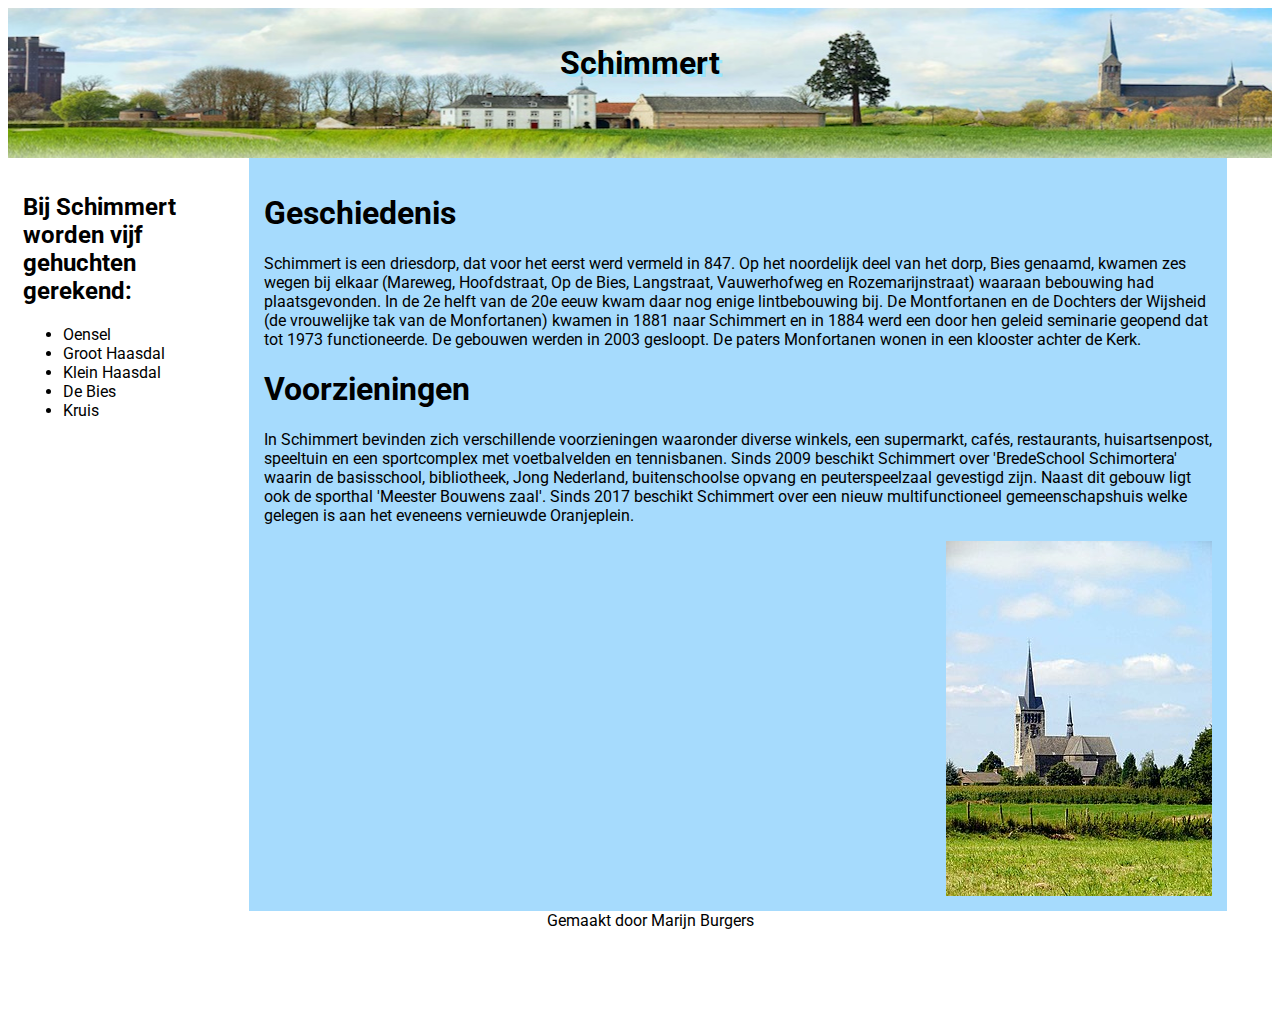
<file: Les18/index.html>
<!DOCTYPE html>
<html lang="nl">

<head>
    <title>
        Schimmert
    </title>
    <link rel="preconnect" href="https://fonts.googleapis.com">
<link rel="preconnect" href="https://fonts.gstatic.com" crossorigin>
<link href="https://fonts.googleapis.com/css2?family=Roboto:wght@100&display=swap" rel="stylesheet">
    <link rel="stylesheet" type="text/css" href="style/main.css"> 
    <meta name="viewport" content="width=device-width, initial-scale=1.0">

</head>

<body>
    <div id="page-container">
    <header>
        <h1 id="koptekst">Schimmert</h1>
    </header>

    <div class="row">
        <div class="col-2">

            <h2> Bij Schimmert worden vijf gehuchten gerekend: </h2>
            <ul>
                <li>
                    Oensel
                </li>
                <li>
                    Groot Haasdal
                </li>
                <li>
                    Klein Haasdal
                </li>
                <li>
                    De Bies
                </li>
                <li>
                    Kruis
                </li>
            </ul>
        </div>
        <div class="col-9" id="kolom2">
            <div>
                <article>
                    <h1>Geschiedenis</h1>
                    <p>
                        Schimmert is een driesdorp, dat voor het eerst werd vermeld in 847. Op het noordelijk deel van
                        het dorp, Bies genaamd, kwamen zes wegen bij elkaar (Mareweg, Hoofdstraat, Op de Bies,
                        Langstraat, Vauwerhofweg en Rozemarijnstraat) waaraan bebouwing had plaatsgevonden. In de 2e
                        helft van de 20e eeuw kwam daar nog enige lintbebouwing bij.

                        De Montfortanen en de Dochters der Wijsheid (de vrouwelijke tak van de Monfortanen) kwamen in
                        1881 naar Schimmert en in 1884 werd een door hen geleid seminarie geopend dat tot 1973
                        functioneerde. De gebouwen werden in 2003 gesloopt. De paters Monfortanen wonen in een klooster
                        achter de Kerk.
                    </p>
                </article>
            </div>
            <div>
                <article>
                    <h1>Voorzieningen</h1>
                    <p>In Schimmert bevinden zich verschillende voorzieningen waaronder diverse winkels, een supermarkt,
                        cafés, restaurants, huisartsenpost, speeltuin en een sportcomplex met voetbalvelden en
                        tennisbanen. Sinds 2009 beschikt Schimmert over 'BredeSchool Schimortera' waarin de basisschool,
                        bibliotheek, Jong Nederland, buitenschoolse opvang en peuterspeelzaal gevestigd zijn. Naast dit
                        gebouw ligt ook de sporthal 'Meester Bouwens zaal'. Sinds 2017 beschikt Schimmert over een nieuw
                        multifunctioneel gemeenschapshuis welke gelegen is aan het eveneens vernieuwde Oranjeplein. </p>
                </article>
            </div>
            <img src="afbeeldingen/Remigiuskerk_Schimmert.jpg" alt="St. Remigiuskerk Schimmert">
        </div>
    </div>
</div>
            <footer>

                <p>Gemaakt door Marijn Burgers </p>
            </footer>

</body>

</html>
</file>
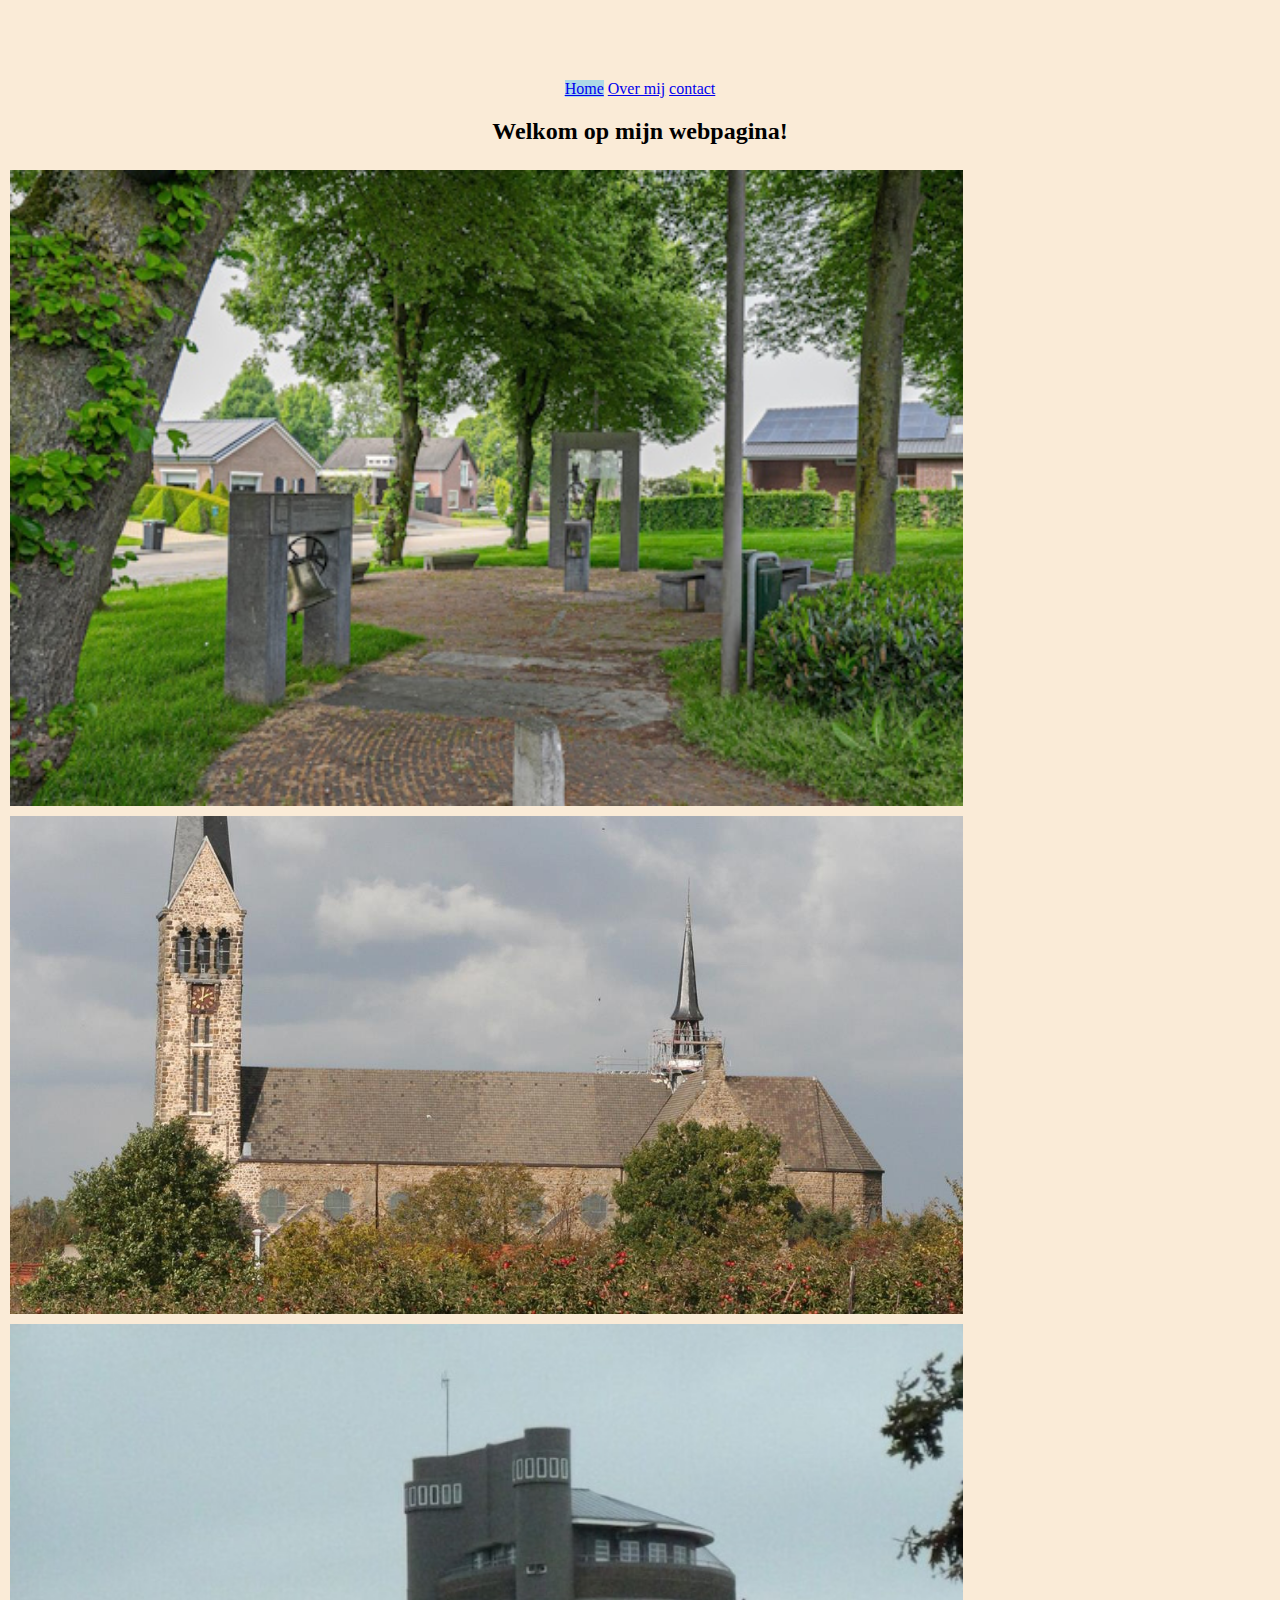
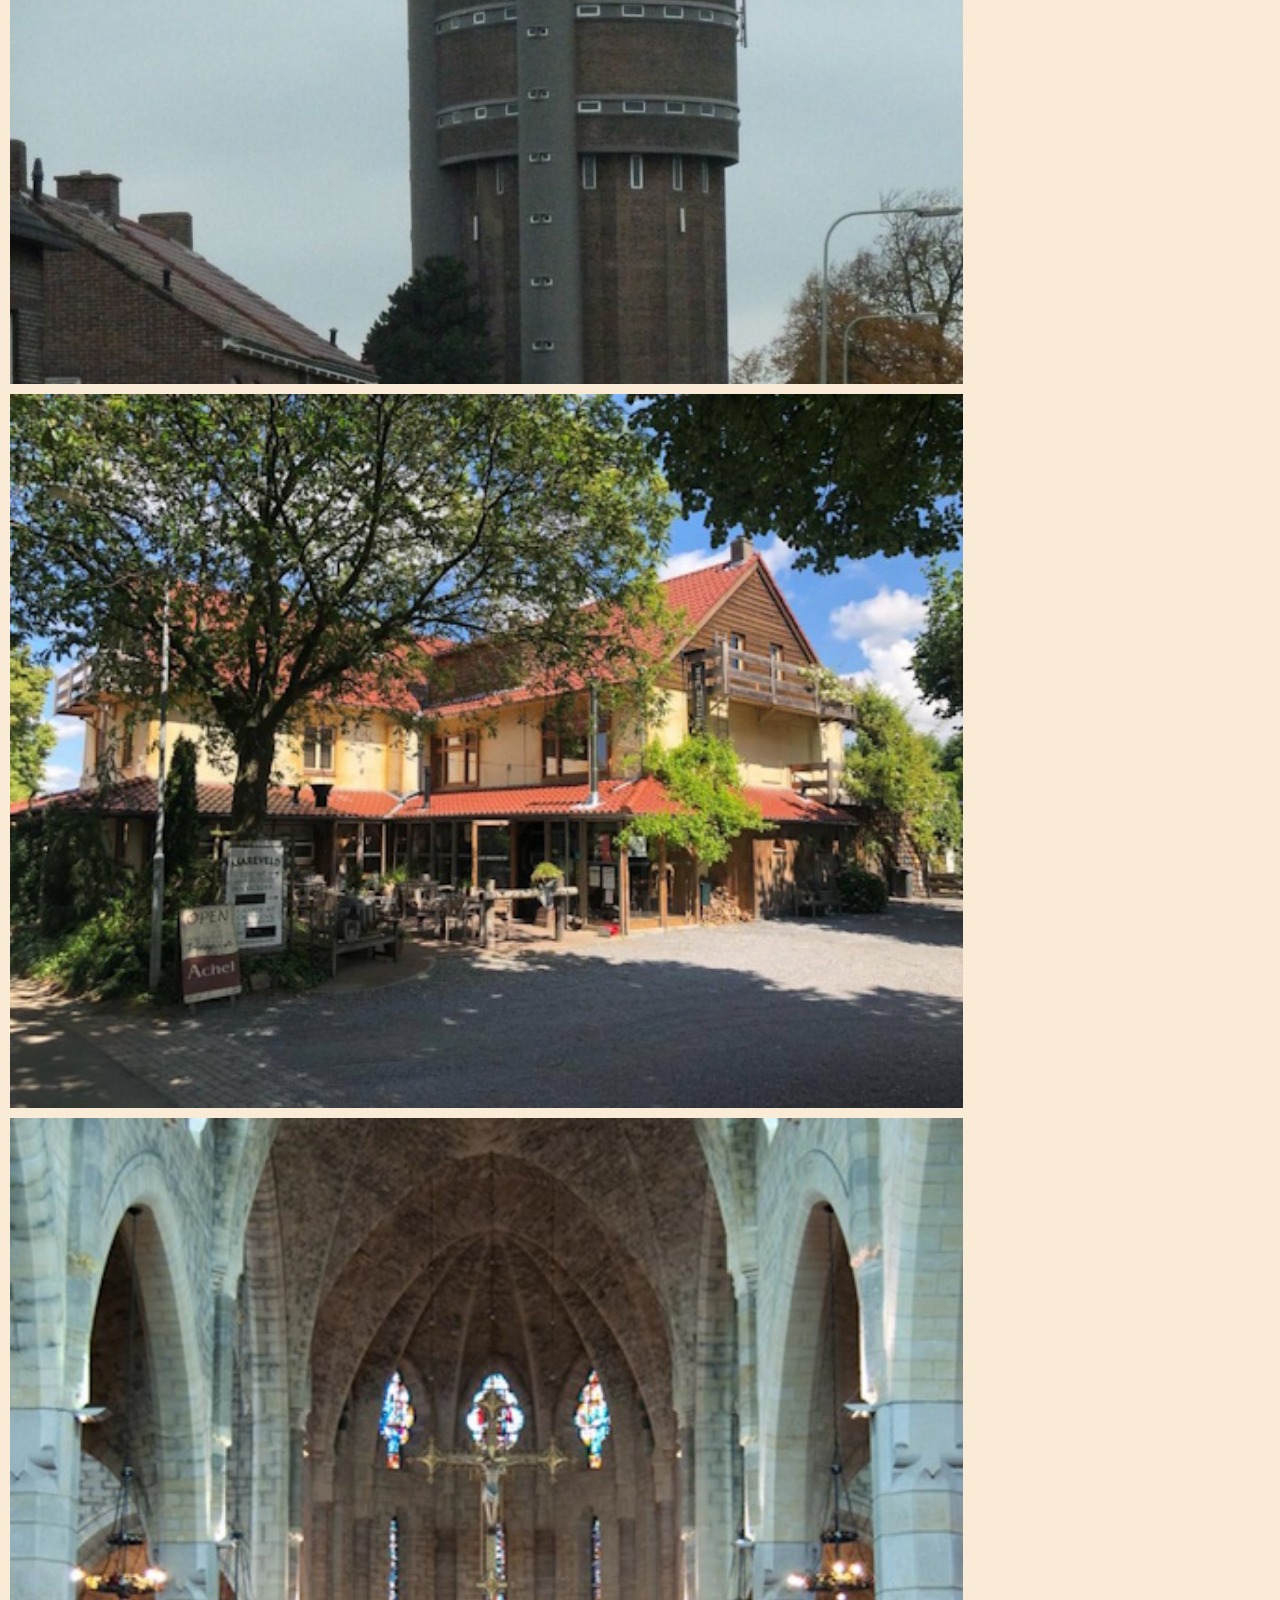
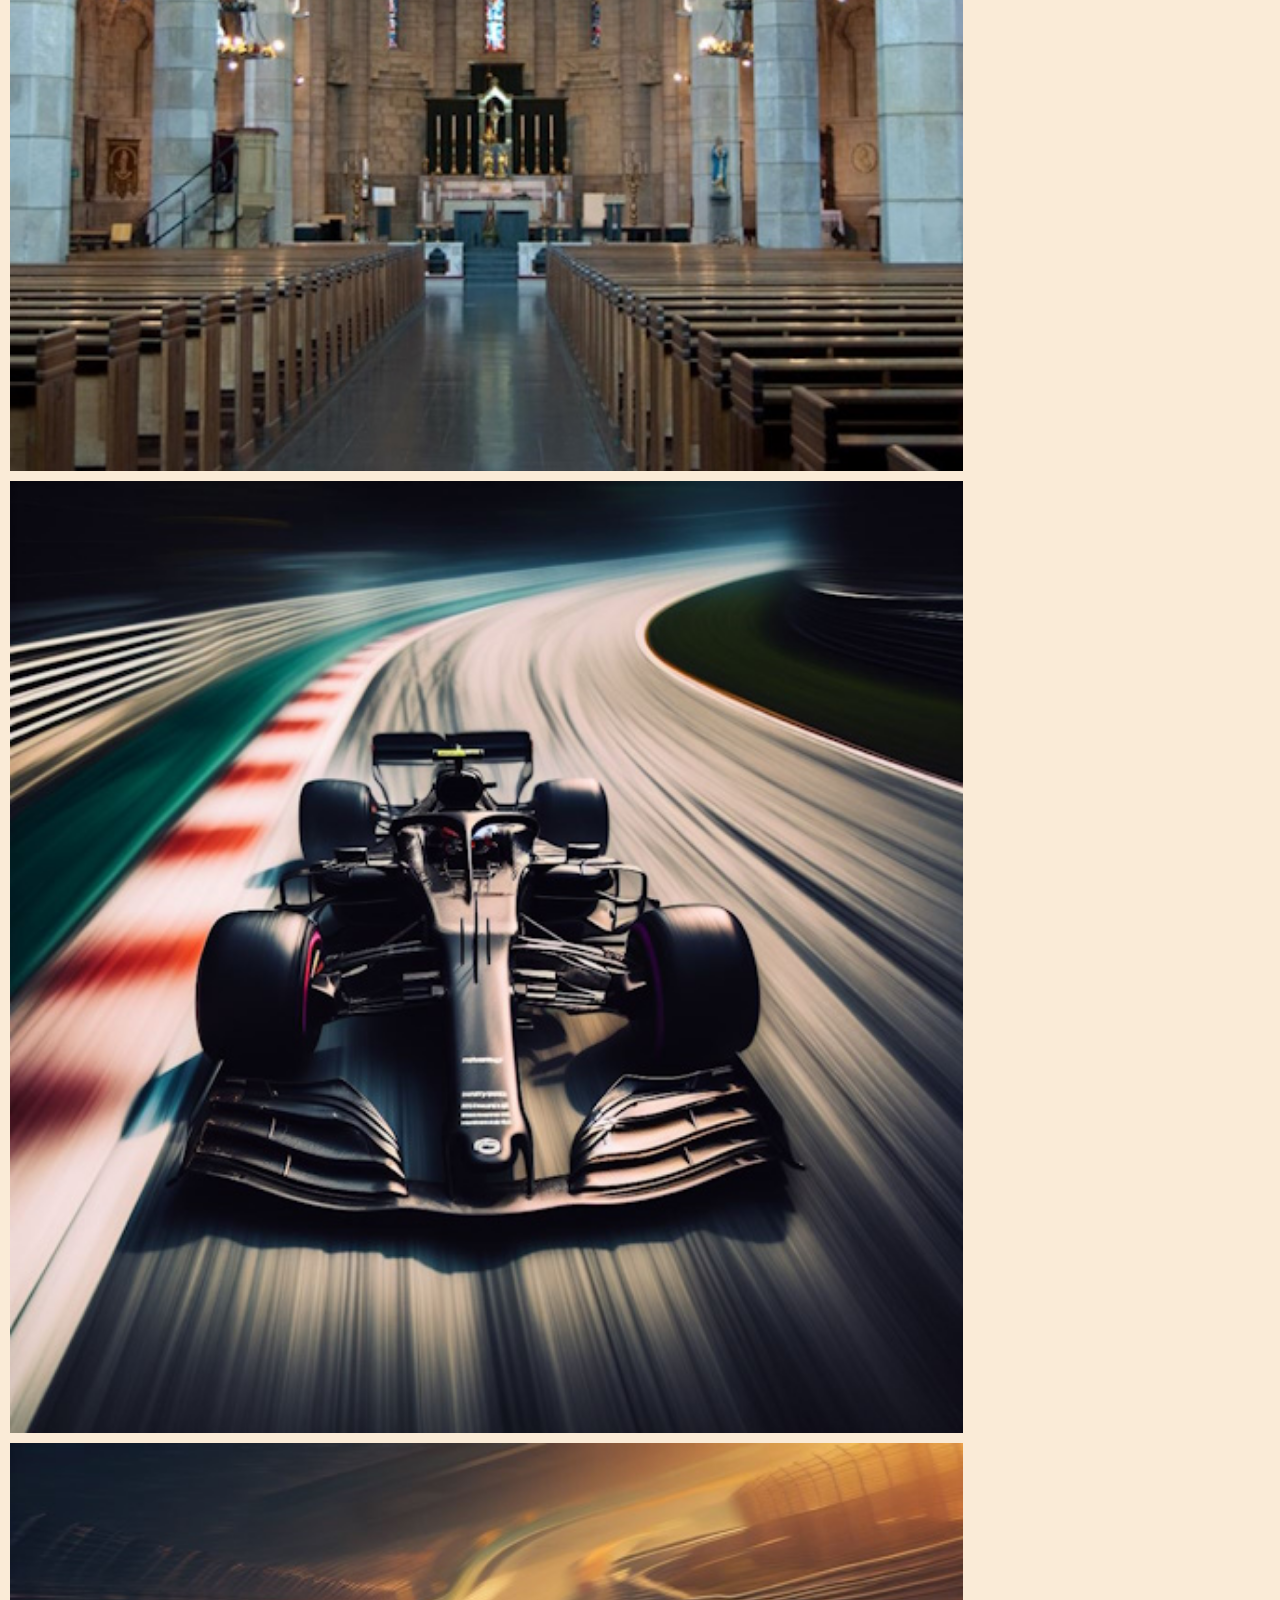
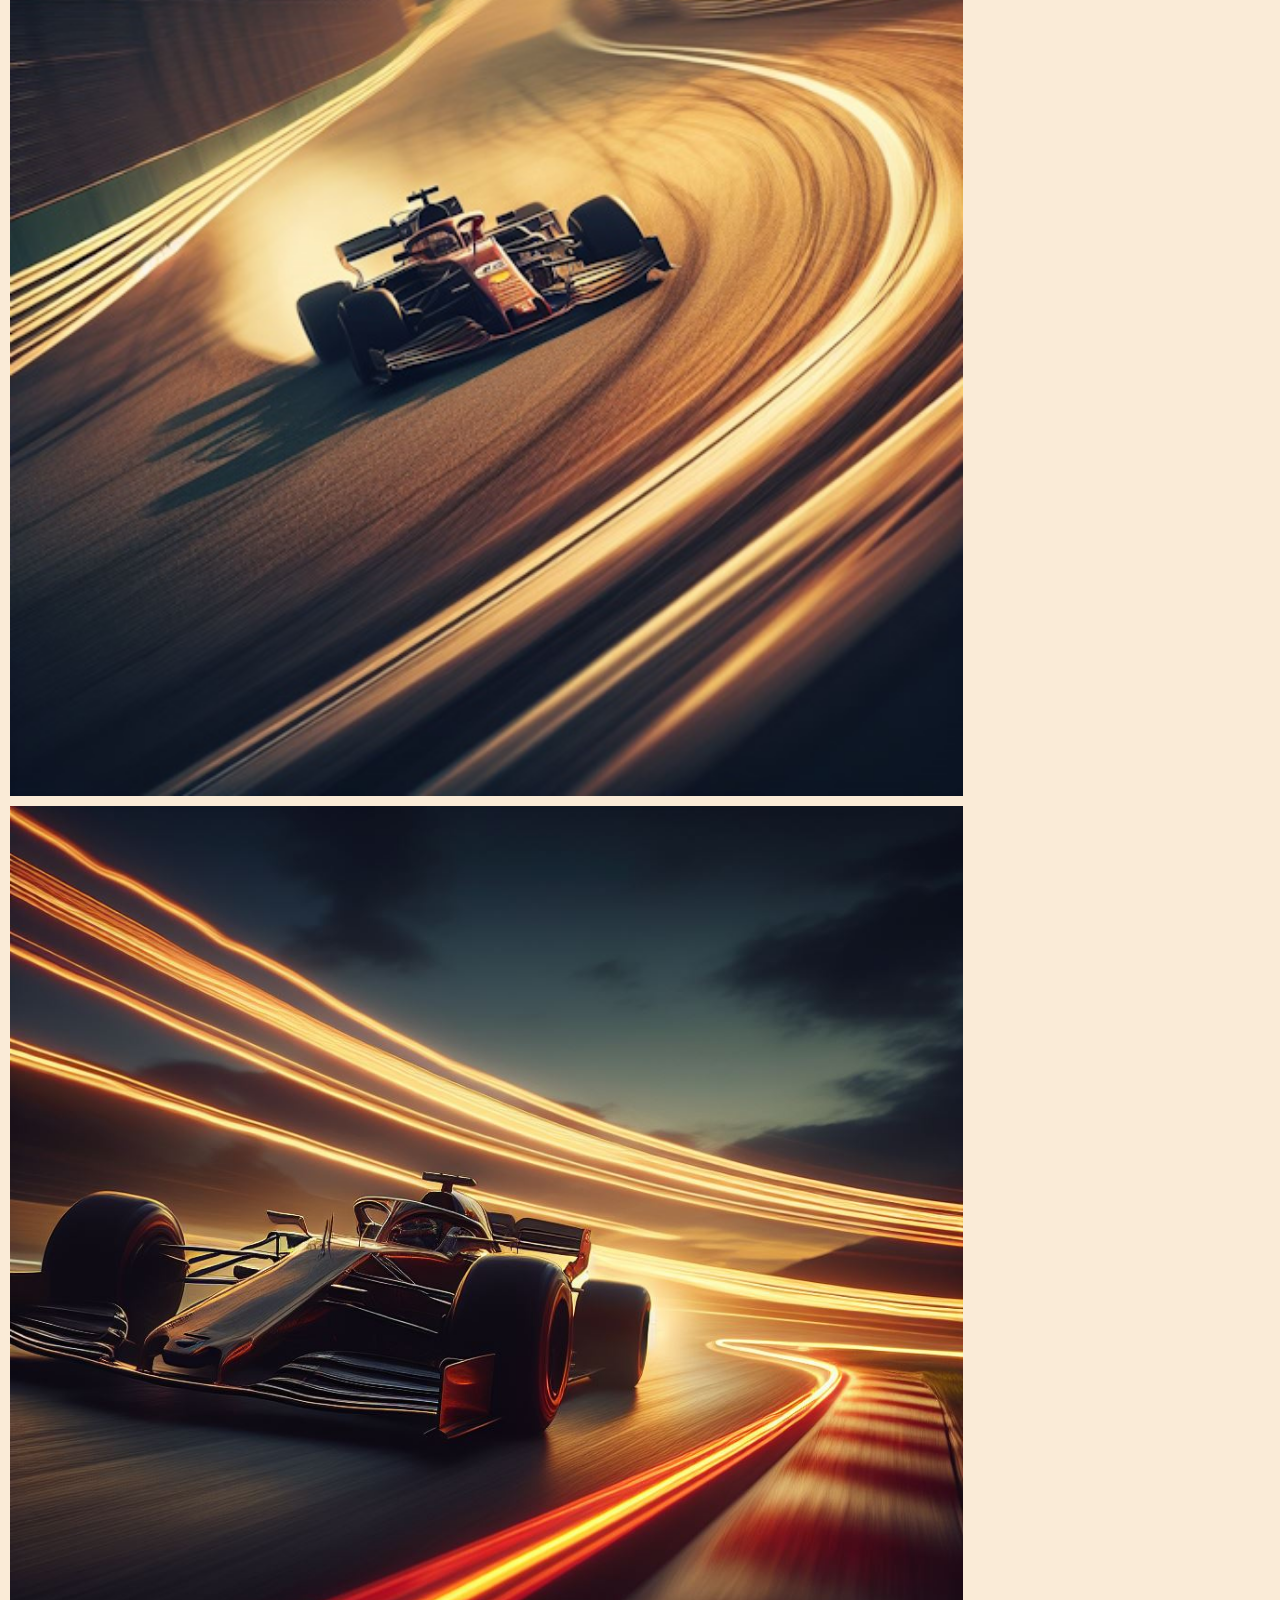
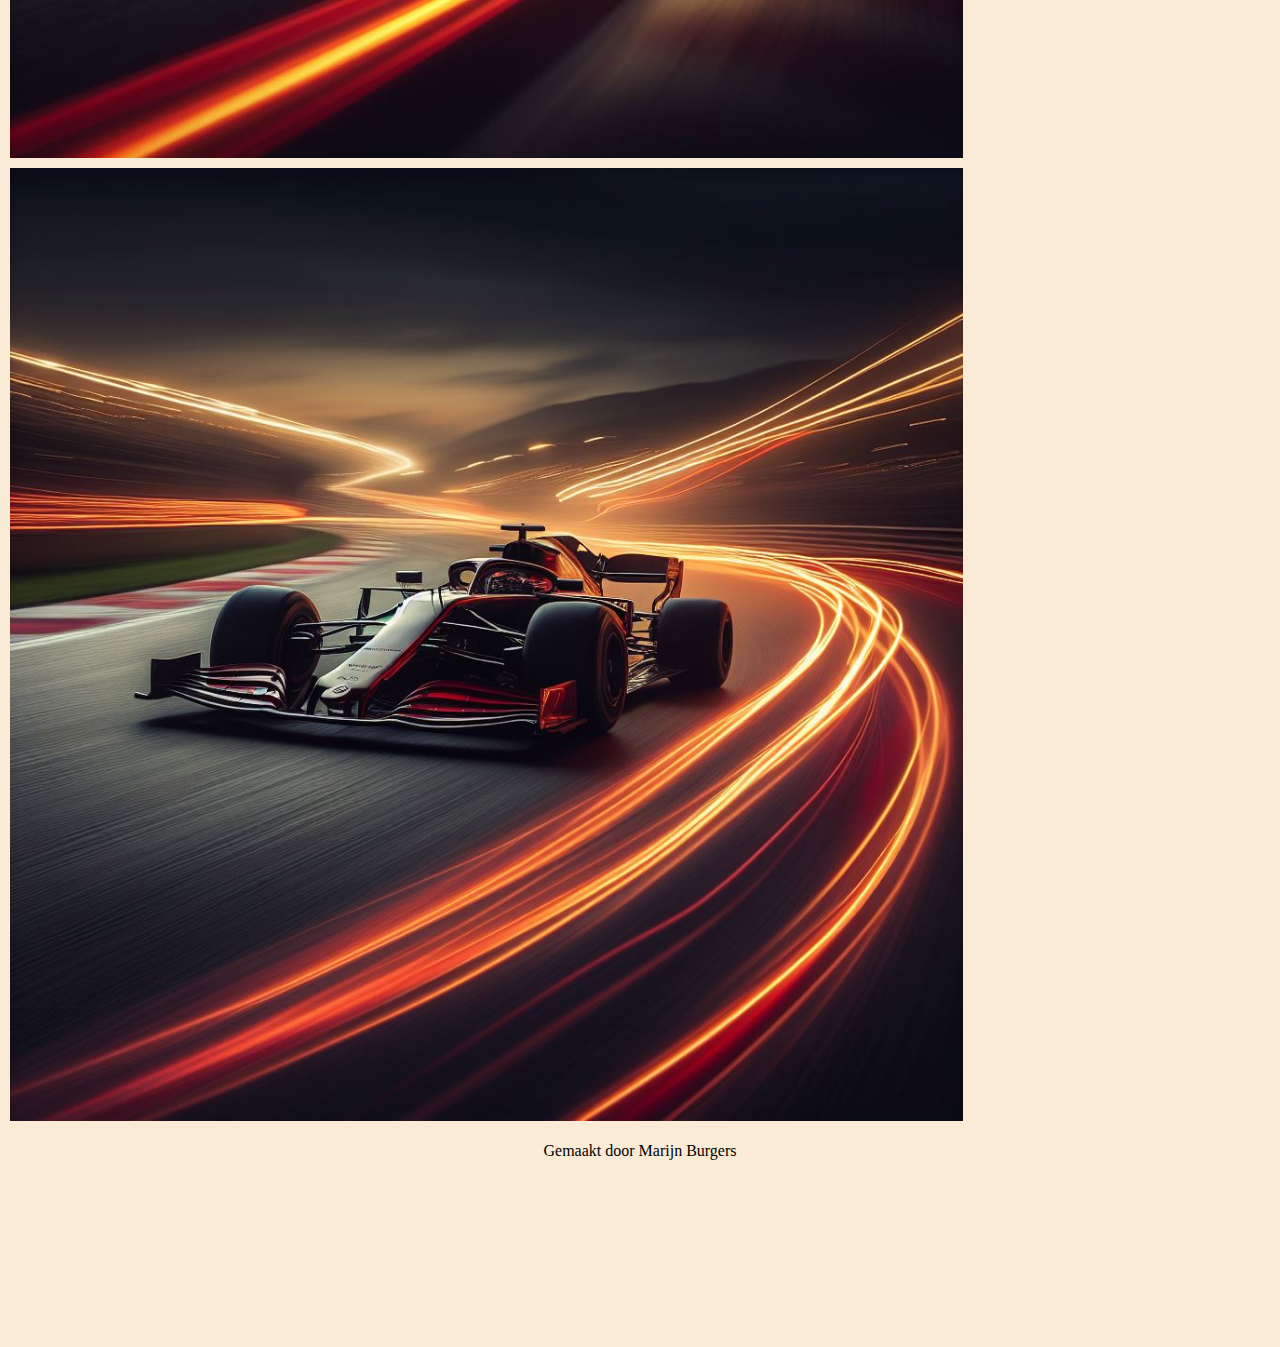
<file: Les22/index.html>
<!DOCTYPE html>
<html lang="en">

<head>
    <meta charset="utf-8">
    <meta name="viewport" content="width=device-width, initial-scale=1">
    <!-- Bootstrap-CSS -->
    <link href="https://cdn.jsdelivr.net/npm/bootstrap@5.3.0-alpha1/dist/css/bootstrap.min.css" rel="stylesheet"
        integrity="sha384-GLhlTQ8iRABdZLl6O3oVMWSktQOp6b7In1Zl3/Jr59b6EGGoI1aFkw7cmDA6j6gD" crossorigin="anonymous">

        <link rel="stylesheet" type="text/css" href="style/main.css">
    <title>Mijn pagina</title>
</head>

<body>
    
<header class="mb-auto bg-dark">
    <h1 id="titel">Huiswerkopgave Les 22</h1>
    <nav class="nav nav-masthead justify-content-center" >
        <a class="nav-link active" href="index.html">Home</a>
        <a class="nav-link" href="overmij.html">Over mij</a>
        <a class="nav-link" href="contact.html">contact</a>
    </nav>
</header>


<div class="container-sm">

    <h2>
        Welkom op mijn webpagina!
    </h2>
    <div class="row row-cols-3">
        <div class="col">
            <img src="afbeeldingen/HG100152-188857-Rozemarijnstraat-4-Schimmert-142687347.jpg" alt="Rozemarijnstraat Schimmert">
        </div>
        <div class="col">
            <img src="afbeeldingen/kerk schimmert.jpg" alt="Kerk Schimmert">
        </div>
        <div class="col">
            <img src="afbeeldingen/Schimmert-Watertoren_(3) (1).jpg" alt="Watertoren Schimmert">
        </div>
        <div class="col">
            <img src="afbeeldingen/mareveld.jpg" alt="Restaurant mareveld Schimmert">
        </div>
        <div class="col">
            <img src="afbeeldingen/kerkbinnen.jpg" alt="Kerk Schimmert van binnen">
        </div>
        <div class="col">
            <img src="afbeeldingen/formula1 ai.jpg" alt="Formule1 door AI">
        </div>
        <div class="col">
            <img src="afbeeldingen/Formula1 ai2.jpg" alt="Formule1 door AI">
        </div>
        <div class="col">
            <img src="afbeeldingen/Formula1 ai3.jpg" alt="Formule1 door AI">
        </div>
        <div class="col">
            <img src="afbeeldingen/Formula1 ai4.jpg" alt="Formule1 door AI">
        </div>
    </div>

    <footer class="mt-auto text-black-50 h-200"><p>Gemaakt door Marijn Burgers</p></footer>
</div>


    <script src="https://cdn.jsdelivr.net/npm/bootstrap@5.3.0-alpha1/dist/js/bootstrap.bundle.min.js"
    integrity="sha384-w76AqPfDkMBDXo30jS1Sgez6pr3x5MlQ1ZAGC+nuZB+EYdgRZgiwxhTBTkF7CXvN" crossorigin="anonymous">
    </script>
</body>

</html>
</file>
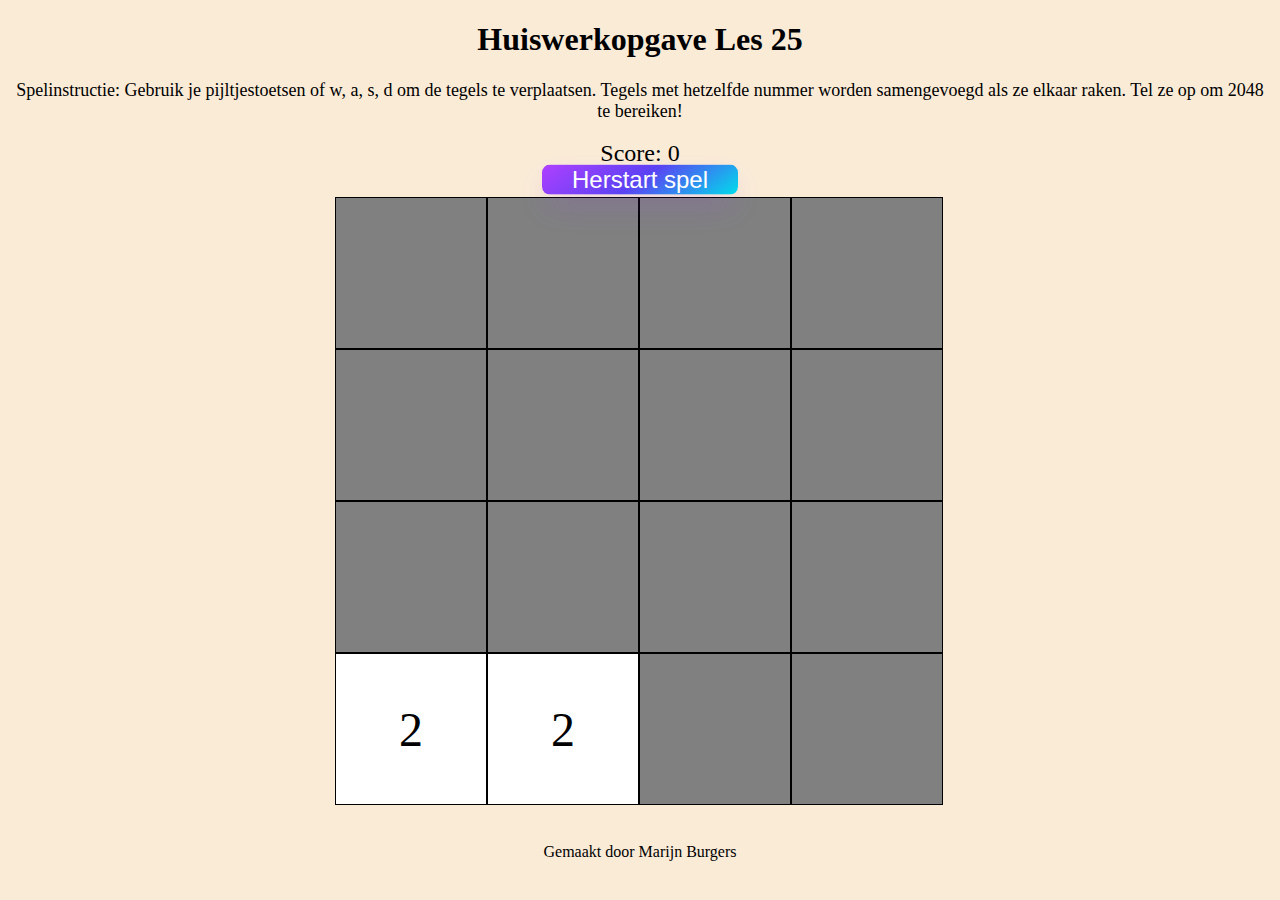
<file: Les25/index.html>
<!DOCTYPE html>
<html lang="en">

<head>
    <meta charset="utf-8">
    <meta name="viewport" content="width=device-width, initial-scale=1">
    <link rel="stylesheet" type="text/css" href="style/main.css">

    <title>Mijn pagina</title>
</head>

<body>

    <header>
        <h1 id="titel">Huiswerkopgave Les 25</h1>

    </header>
<div><p id="uitleg">Spelinstructie: Gebruik je pijltjestoetsen of w, a, s, d om de tegels te verplaatsen. Tegels met hetzelfde nummer worden samengevoegd als ze elkaar raken. Tel ze op om 2048 te bereiken!</p></div>

<div><p id="score">Score: 0</p> <button id="btRestart">Herstart spel</button></div>
 
        <div class="container" id="container">
            
        </div>

<div class="row">
        <footer>
            <p id="footer">Gemaakt door Marijn Burgers</p>
        </footer>
</div>

    <noscript>
        Om deze website optimaal te gebruiken is het noodzakelijk om JavaScript te activeren.
    </noscript>
    <script type="text/JavaScript" src="https://code.jquery.com/jquery-3.1.0.min.js"></script>
    <script type="text/JavaScript" src ="script/script.js">
</script>
</body>

</html>
</file>
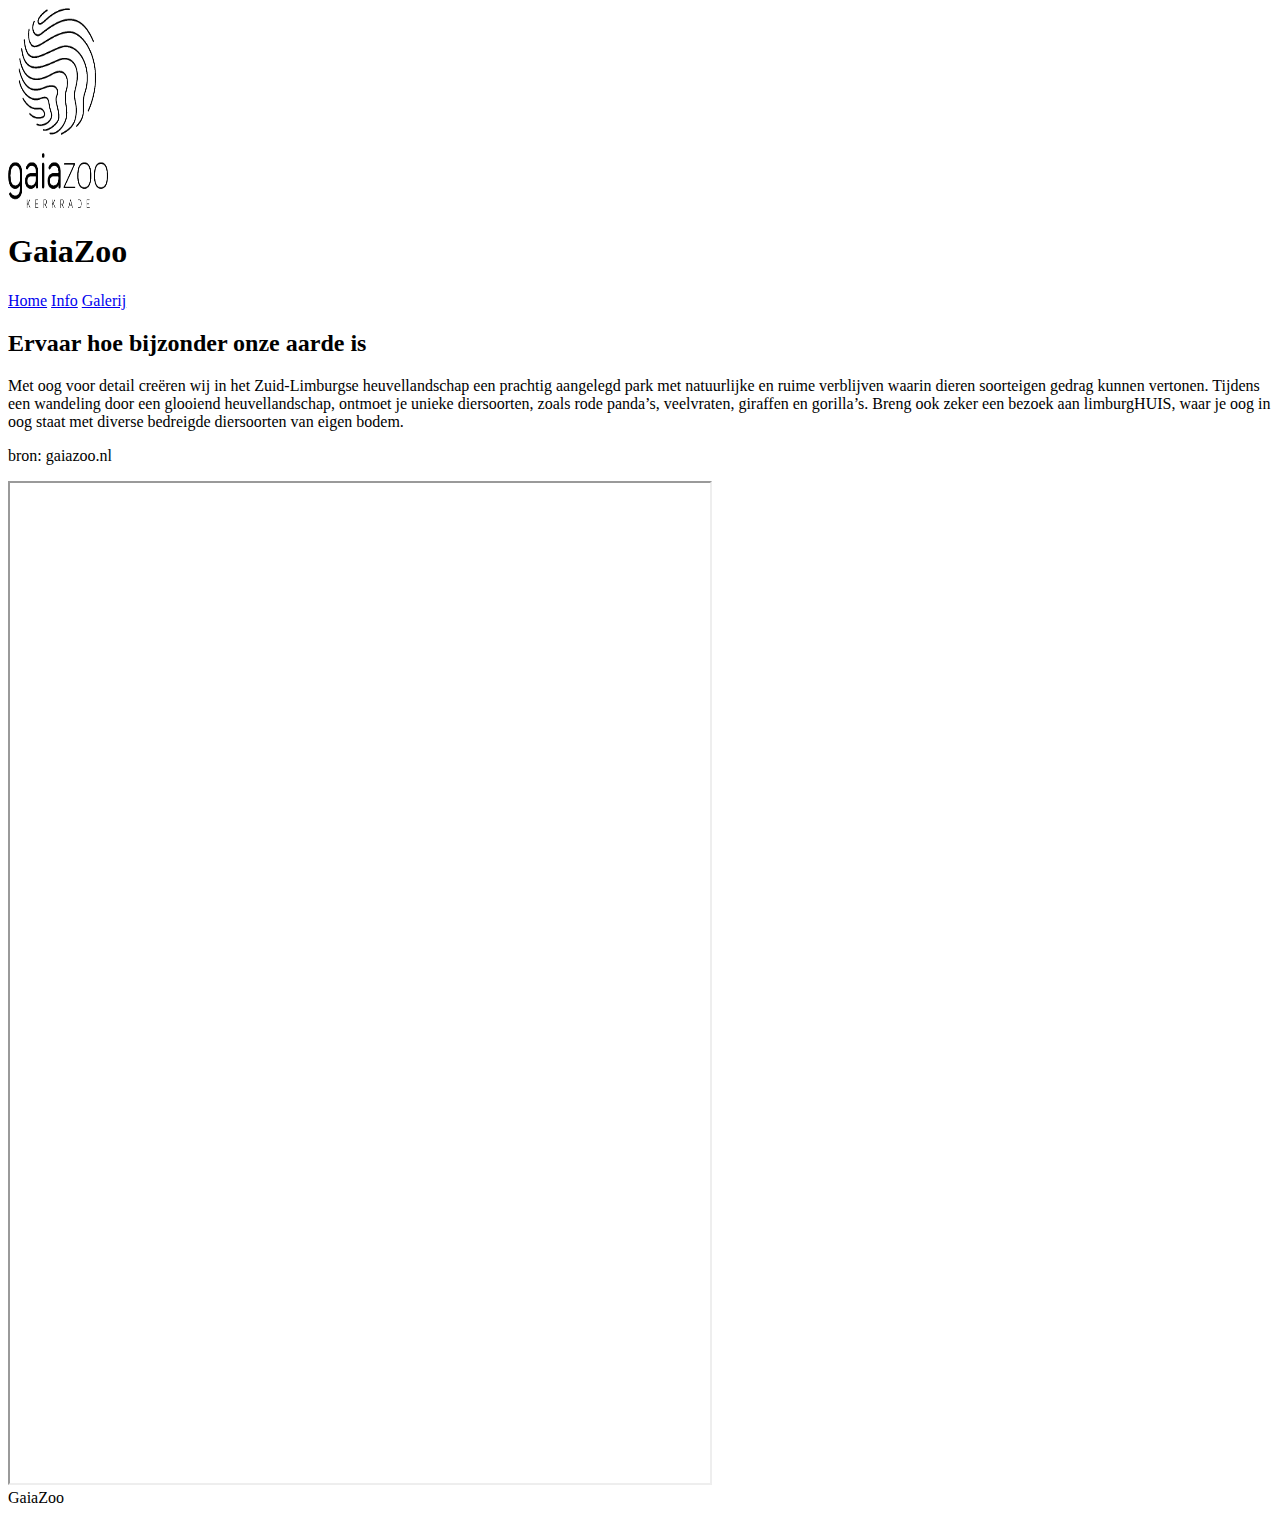
<file: Les 9/Website/index.html>
<!DOCTYPE html>
<html>

<!-- Opdracht index: korte omschrijving attractie, iframe met website van attractie/wikipedia-->
<meta charset="utf-8">

<head>
  <title>
    GaiaZoo - Home
  </title>
  <meta name="description" content="GaiaZoo Kerkrade, ervaar hoe bijzonder onze aarde is.">
  <meta name="keywords" content="gaiazoo, kerkrade, dierentuin, dieren, leeuw, kikker, aap">
</head>

<body>
  <header>
    <img src="afbeeldingen/logo_white_figma-450x562.png" height="200" width="100" />
    <h1>GaiaZoo</h1>

    <nav>
      <a href="index.html">Home</a>
      <a href="info.html">Info</a>
      <a href="galerij.html">Galerij</a>
    </nav>
  </header>

  <article>
    <section>
      <h2>Ervaar hoe bijzonder onze aarde is</h2>
      <p> Met oog voor detail creëren wij in het Zuid-Limburgse heuvellandschap een prachtig aangelegd park met
        natuurlijke en ruime verblijven waarin dieren soorteigen gedrag kunnen vertonen. Tijdens een wandeling door een
        glooiend heuvellandschap, ontmoet je unieke diersoorten, zoals rode panda’s, veelvraten, giraffen en gorilla’s.
        Breng ook zeker een bezoek aan limburgHUIS, waar je oog in oog staat met diverse bedreigde diersoorten van eigen
        bodem.</p>
      <p>bron: gaiazoo.nl</p>
    </section>
  </article>

  <div id="gaiazooWebsite">
    <iframe src="https://www.gaiazoo.nl" width="700" height="1000"></iframe>
  </div>
  <aside></aside>
  <footer>GaiaZoo</footer>
</body>

</html>
</file>
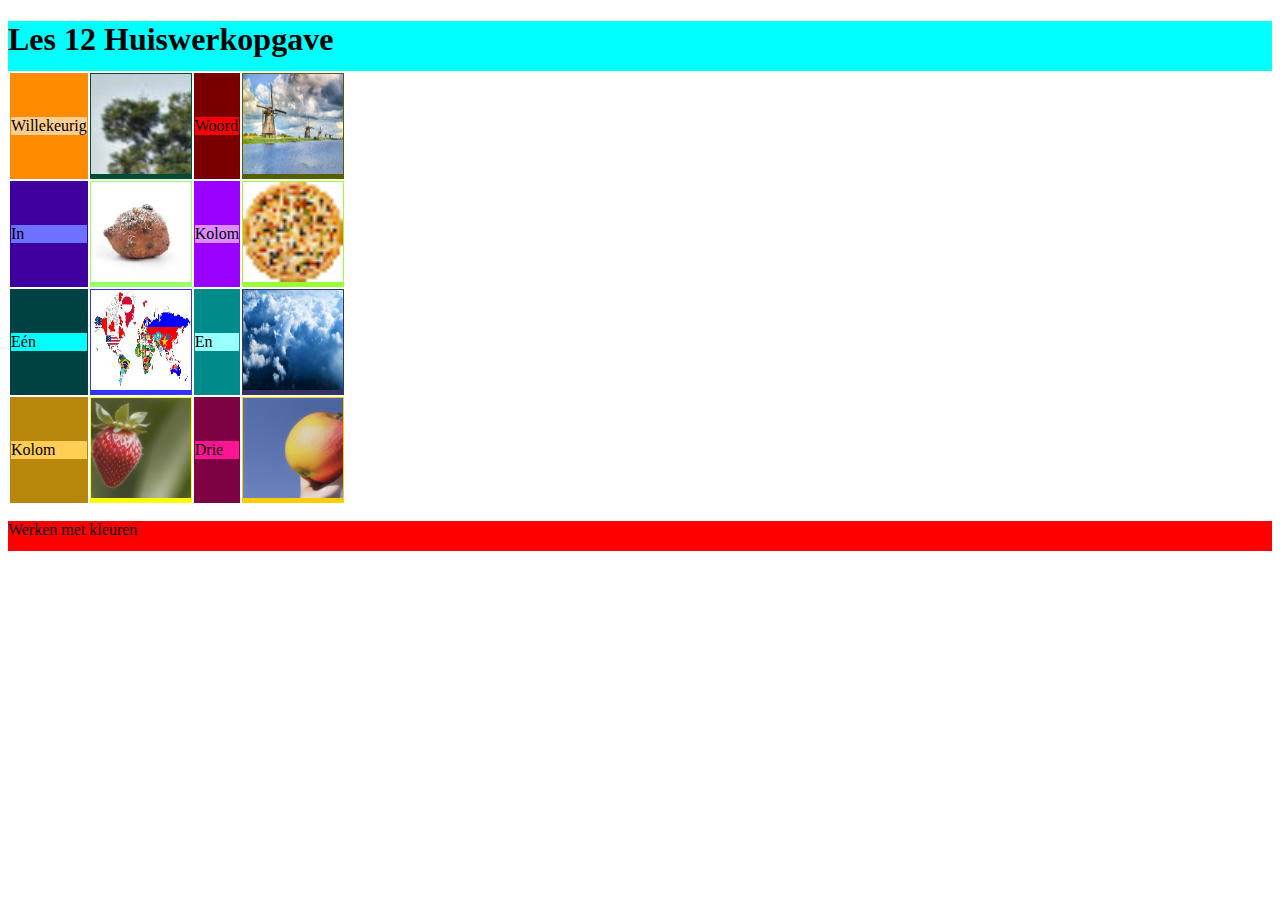
<file: Les12/Website/index.html>
<!-- Opdracht: Titel naar keuze
                header en footer met geschikt formaat en achtergrondkleur
                tabel 4x4 cellen, iedere cel heeft andere achtergrondkleur en element id
                cellen in kolom 1 en 3 plaatst u een willekeurig woord, ieder woord heeft andere achtergrondkleur
                cellen 2 en 4 plaatst u een afbeelding

                css in afzonderlijk bestand
                werkende koppeling naar css bestand
                plaats pagina online op github en stuur link naar docent
                -->
<!DOCTYPE html>
<html lang="nl">

<head>
    <meta charset="utf-8">
    <title>
        Les 12 Huiswerkopgave
    </title>
    <link rel="stylesheet" type="text/css" href="style/main.css" />
</head>

<body>
    <header>
        <h1>Les 12 Huiswerkopgave</h1>
    </header>
    <table>
        <tr>
            <td id="celRij1Col1">
                <p id="tekstCelRij1Col1"> Willekeurig </p>
            </td>
            <td id="celRij1Col2"> <!-- afbeelding-->
                <img src="afbeeldingen/afbeelding.png" alt="bladeren">
            </td>
            <td id="celRij1Col3">
                <p id="tekstCelRij1Col3">Woord </p>
            </td>
            <td id="celRij1Col4"> <!-- afbeelding -->
                <img src="afbeeldingen/molen.jpg" alt="molen">
            </td>
        </tr>

        <tr>
            <td id="celRij2Col1">
                <p id="tekstCelRij2Col1">In </p>
            </td>
            <td id="celRij2Col2"> <!-- afbeelding-->
                <img src="afbeeldingen/oliebol.png" alt="oliebol">
            </td>
            <td id="celRij2Col3">
                <p id="tekstCelRij2Col3">Kolom</p>
            </td>
            <td id="celRij2Col4"> <!-- afbeelding -->
                <img src="afbeeldingen/pizza.png" alt="pizza">
            </td>
        </tr>

        <tr>
            <td id="celRij3Col1">
                <p id="tekstCelRij3Col1">Eén</p>
            </td>
            <td id="celRij3Col2"> <!-- afbeelding-->
                <img src="afbeeldingen/wereldkaart.jpg" alt="wereldkaart">
            </td>
            <td id="celRij3Col3">
                <p id="tekstCelRij3Col3">En </p>
            </td>
            <td id="celRij3Col4"> <!-- afbeelding -->
                <img src="afbeeldingen/wolken.jpeg" alt="wolken">
            </td>
        </tr>

        <tr>
            <td id="celRij4Col1">
                <p id="tekstCelRij4Col1">Kolom</p>
            </td>
            <td id="celRij4Col2"> <!-- afbeelding-->
                <img src="afbeeldingen/strawberry1.jpeg" alt="aardbei">
            </td>
            <td id="celRij4Col3">
                <p id="tekstCelRij4Col3">Drie</p>
            </td>
            <td id="celRij4Col4"> <!-- afbeelding -->
                <img src="afbeeldingen/fruit.jpeg" alt="fruit">
            </td>
        </tr>

    </table>
    <footer>
        <p>Werken met kleuren</p>
    </footer>
</body>

</html>
</file>
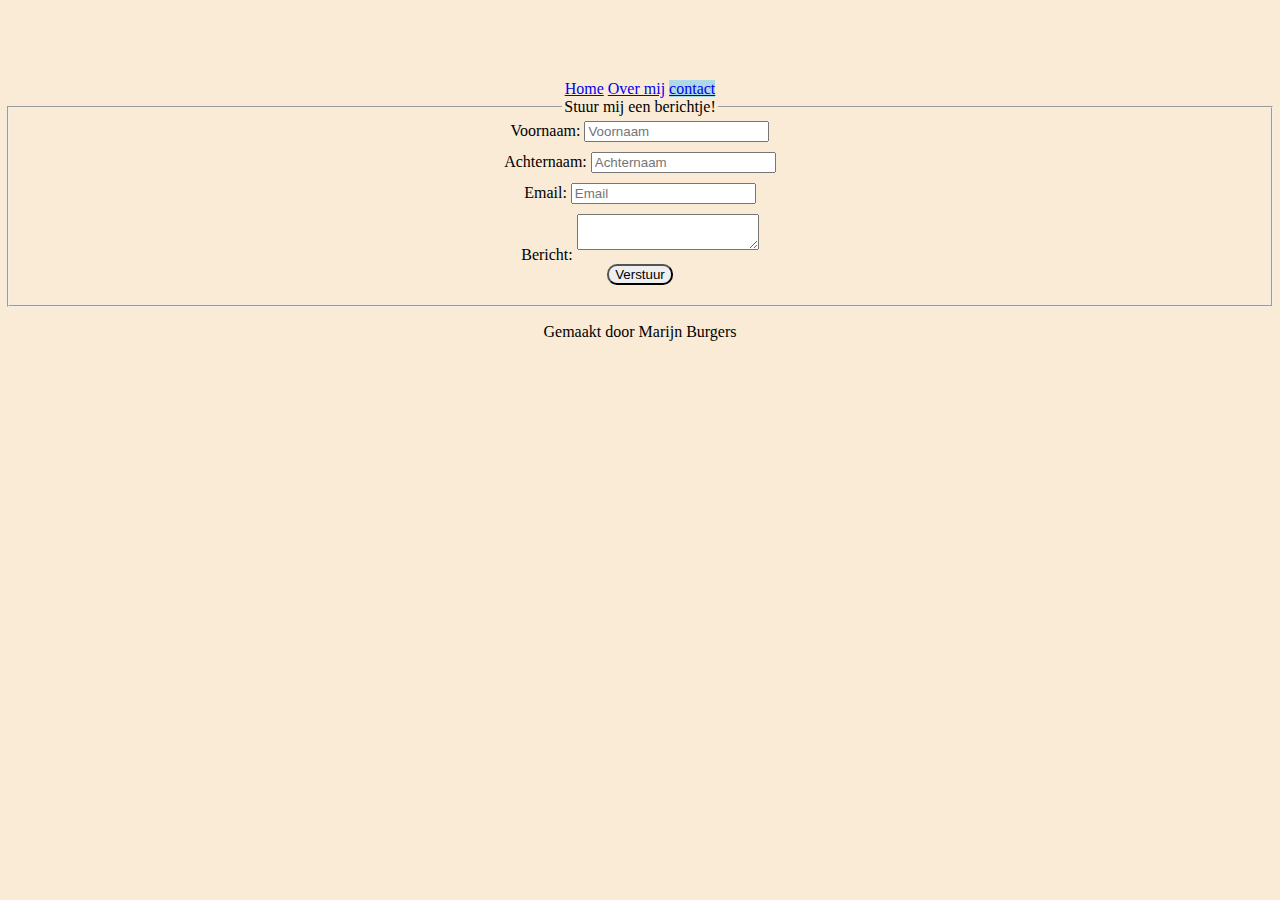
<file: Les22/contact.html>
<!DOCTYPE html>
<html lang="en">

<head>
    <meta charset="utf-8">
    <meta name="viewport" content="width=device-width, initial-scale=1">
    <!-- Bootstrap-CSS -->
    <link href="https://cdn.jsdelivr.net/npm/bootstrap@5.3.0-alpha1/dist/css/bootstrap.min.css" rel="stylesheet"
        integrity="sha384-GLhlTQ8iRABdZLl6O3oVMWSktQOp6b7In1Zl3/Jr59b6EGGoI1aFkw7cmDA6j6gD" crossorigin="anonymous">

        <link rel="stylesheet" type="text/css" href="style/main.css">
    <title>Mijn pagina</title>
</head>

<body>
    
    <header class="mb-auto bg-dark">
        <h1 id="titel">Huiswerkopgave Les 22</h1>
        <nav class="nav nav-masthead justify-content-center" >
            <a class="nav-link" href="index.html">Home</a>
            <a class="nav-link" href="overmij.html">Over mij</a>
            <a class="nav-link active" href="contact.html">contact</a>
        </nav>
    </header>

    <div class="container-sm">

    
        <div class="row justify-content-center">
        <div class="col-4">
        <!-- todo contactformulier hier-->
        <form action="#" method="post">
            
            <fieldset>
                <legend>Stuur mij een berichtje!</legend>
            <div class="row ">
                <label class="col">Voornaam: </label>
                <input class="col" type="text" placeholder="Voornaam">
            </div>
            <div class="row">
                <label class="col">Achternaam: </label>
                <input class="col" type="text" placeholder="Achternaam">
            </div>
            <div class="row">
                <label class="col">Email: </label>
                <input class="col" type="email" placeholder="Email">
            </div>
            <div class="row">
                <label class="col">Bericht: </label>
                <textarea class="col"></textarea>
            </div>
            <div class="row">
                <div class="col-3"></div>
                <input class="col btn btn-primary" type="submit" value="Verstuur">
            </div>    


            </fieldset>
      
        </form>
        <footer class="mt-auto text-black-50 h-200"><p>Gemaakt door Marijn Burgers</p></footer>
    </div>
</div>
</div>

    <script src="https://cdn.jsdelivr.net/npm/bootstrap@5.3.0-alpha1/dist/js/bootstrap.bundle.min.js"
        integrity="sha384-w76AqPfDkMBDXo30jS1Sgez6pr3x5MlQ1ZAGC+nuZB+EYdgRZgiwxhTBTkF7CXvN" crossorigin="anonymous">
        </script>
</body>

</html>
</file>
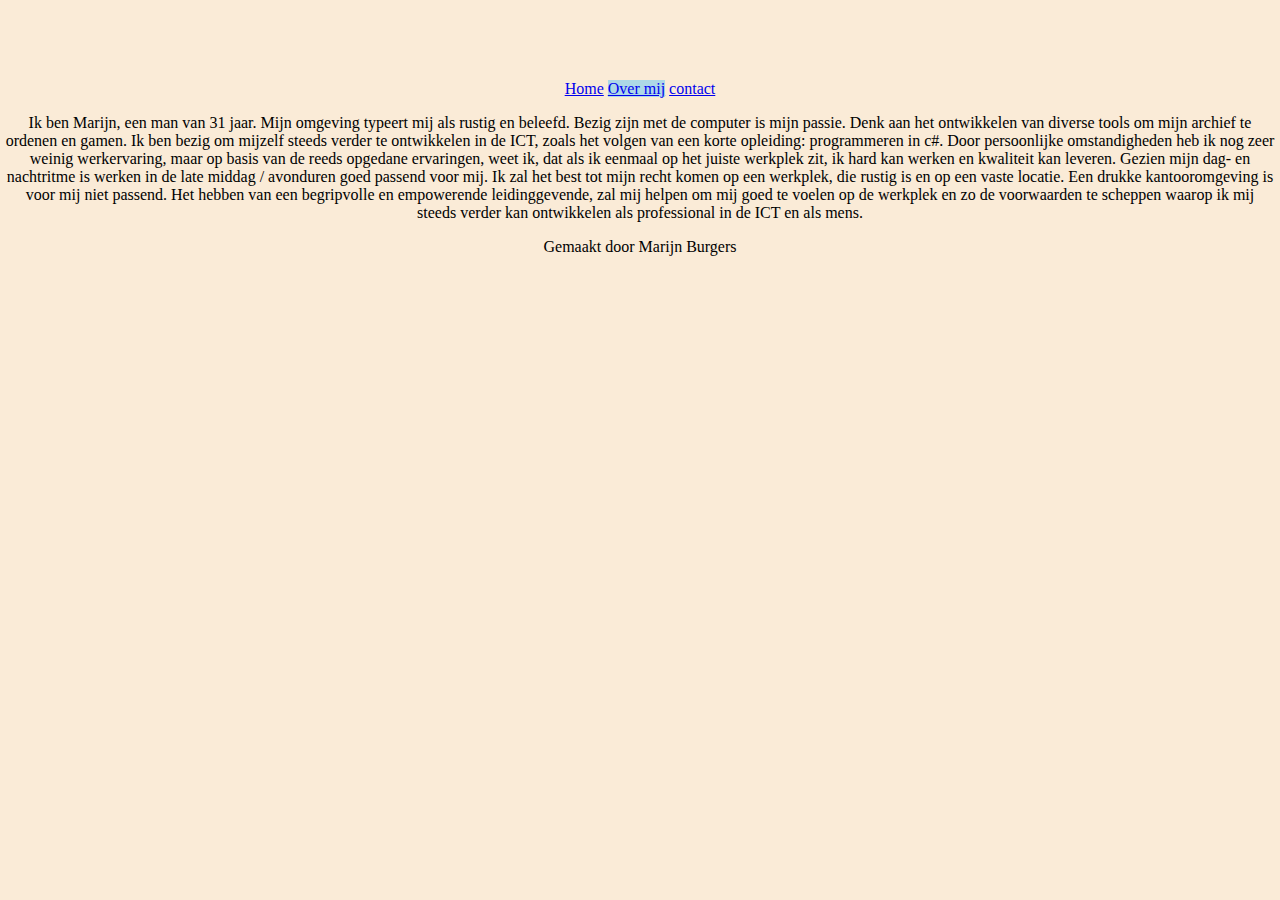
<file: Les22/overmij.html>
<!DOCTYPE html>
<html lang="en">

<head>
    <meta charset="utf-8">
    <meta name="viewport" content="width=device-width, initial-scale=1">
    <!-- Bootstrap-CSS -->
    <link href="https://cdn.jsdelivr.net/npm/bootstrap@5.3.0-alpha1/dist/css/bootstrap.min.css" rel="stylesheet"
        integrity="sha384-GLhlTQ8iRABdZLl6O3oVMWSktQOp6b7In1Zl3/Jr59b6EGGoI1aFkw7cmDA6j6gD" crossorigin="anonymous">

        <link rel="stylesheet" type="text/css" href="style/main.css">
    <title>Mijn pagina</title>
</head>

<body>
    <header class="mb-auto bg-dark">
        <h1 id="titel">Huiswerkopgave Les 22</h1>
        <nav class="nav nav-masthead justify-content-center" >
            <a class="nav-link" href="index.html">Home</a>
            <a class="nav-link active" href="overmij.html">Over mij</a>
            <a class="nav-link" href="contact.html">contact</a>
        </nav>
    </header>

<div class="container-sm">

    <p>  Ik ben Marijn, een man van 31 jaar. Mijn omgeving typeert mij als rustig en beleefd. Bezig zijn met de
        computer
        is
        mijn passie. Denk aan het ontwikkelen van diverse tools om mijn archief te ordenen en gamen. Ik ben bezig om
        mijzelf
        steeds verder te ontwikkelen in de ICT, zoals het volgen van een korte opleiding: programmeren in c#.
        Door persoonlijke omstandigheden heb ik nog zeer weinig werkervaring, maar op basis van de reeds opgedane
        ervaringen, weet ik, dat als ik eenmaal op het juiste werkplek zit, ik hard kan werken en kwaliteit kan
        leveren.
        Gezien mijn dag- en nachtritme is werken in de late middag / avonduren goed passend voor mij.
        Ik zal het best tot mijn recht komen op een werkplek, die rustig is en op een vaste locatie. Een drukke
        kantooromgeving is voor mij niet passend. Het hebben van een begripvolle en empowerende leidinggevende, zal
        mij
        helpen om mij goed te voelen op de werkplek en zo de voorwaarden te scheppen waarop ik mij steeds verder kan
        ontwikkelen als professional in de ICT en als mens.</p>

    <footer class="mt-auto text-black-50 h-200"><p>Gemaakt door Marijn Burgers</p></footer>
</div>

    <script src="https://cdn.jsdelivr.net/npm/bootstrap@5.3.0-alpha1/dist/js/bootstrap.bundle.min.js"
    integrity="sha384-w76AqPfDkMBDXo30jS1Sgez6pr3x5MlQ1ZAGC+nuZB+EYdgRZgiwxhTBTkF7CXvN" crossorigin="anonymous">
    </script>
</body>

</html>
</file>
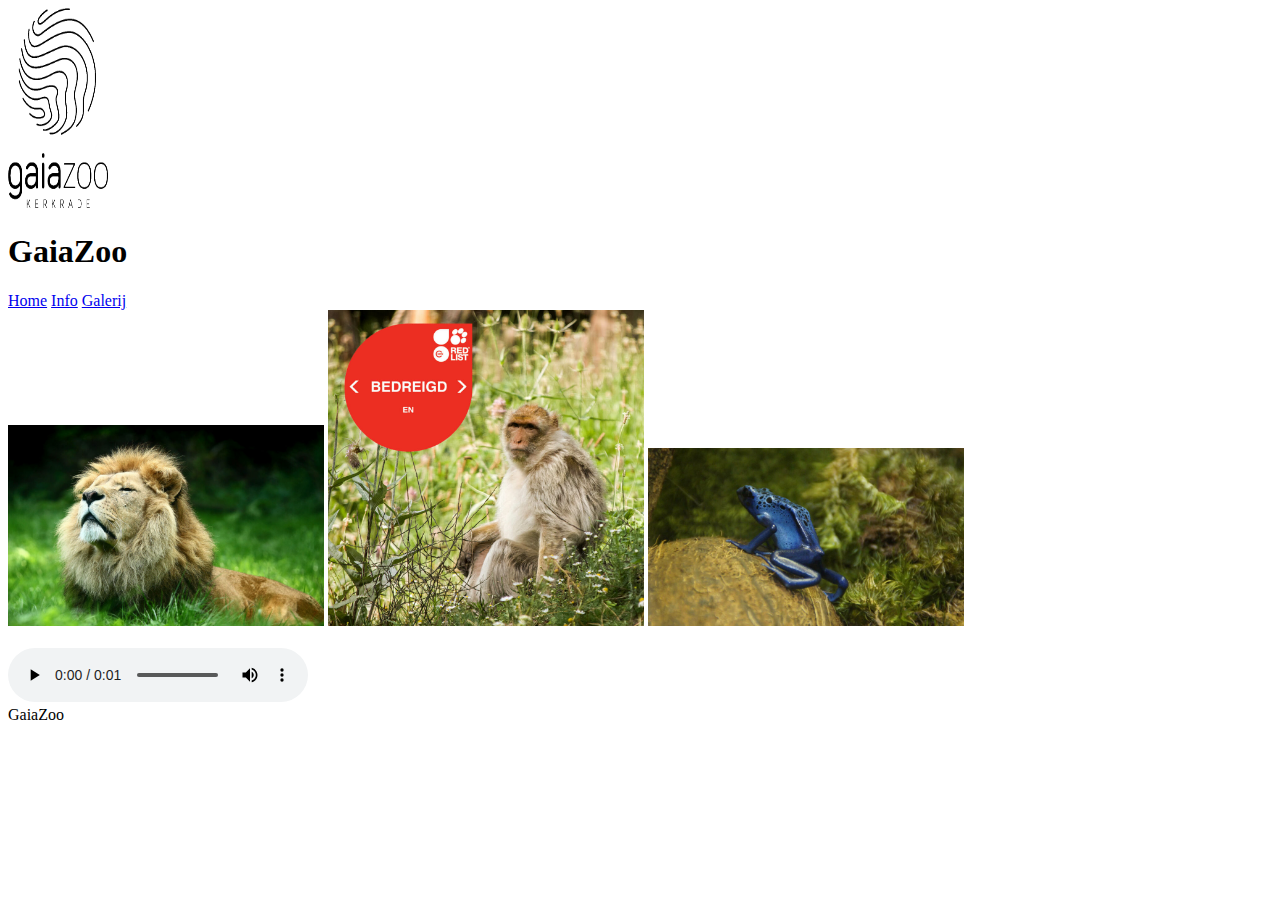
<file: Les 9/Website/galerij.html>
<!DOCTYPE html>
<html>

<!-- Opdracht galerij: De pagina bevat minimaal 3 afbeeldingen van de attractie en 1 geluidsbestand naar keuze. -->
<meta charset="utf-8">

<head>
  <title>
    GaiaZoo - Galerij
  </title>
  <meta name="description" content="GaiaZoo Kerkrade, ervaar hoe bijzonder onze aarde is.">
  <meta name="keywords" content="gaiazoo, kerkrade, dierentuin, dieren, leeuw, kikker, aap">
</head>

<body>
  <header>
    <img src="afbeeldingen/logo_white_figma-450x562.png" height="200" width="100" />
    <h1>GaiaZoo</h1>
    <nav>
      <a href="index.html">Home</a>
      <a href="info.html">Info</a>
      <a href="galerij.html">Galerij</a>
    </nav>
  </header>

  <div id="fotos">
    <img src="afbeeldingen/leeuw.jpg" width="25%" alt="Leeuw">
    <img src="afbeeldingen/berberaap.jpg" width="25%" alt="Berberaap">
    <img src="afbeeldingen/blauwe_pijlgifkikker.jpg" width="25%" alt="Blauwe pijlgifkikker">
  </div>
  
  <br>
  <audio controls src="geluiden/lion.mp3">Geluid van een leeuw</audio>

  <article>
    <section></section>
    <aside></aside>
  </article>

  <footer>GaiaZoo</footer>
</body>

</html>
</file>
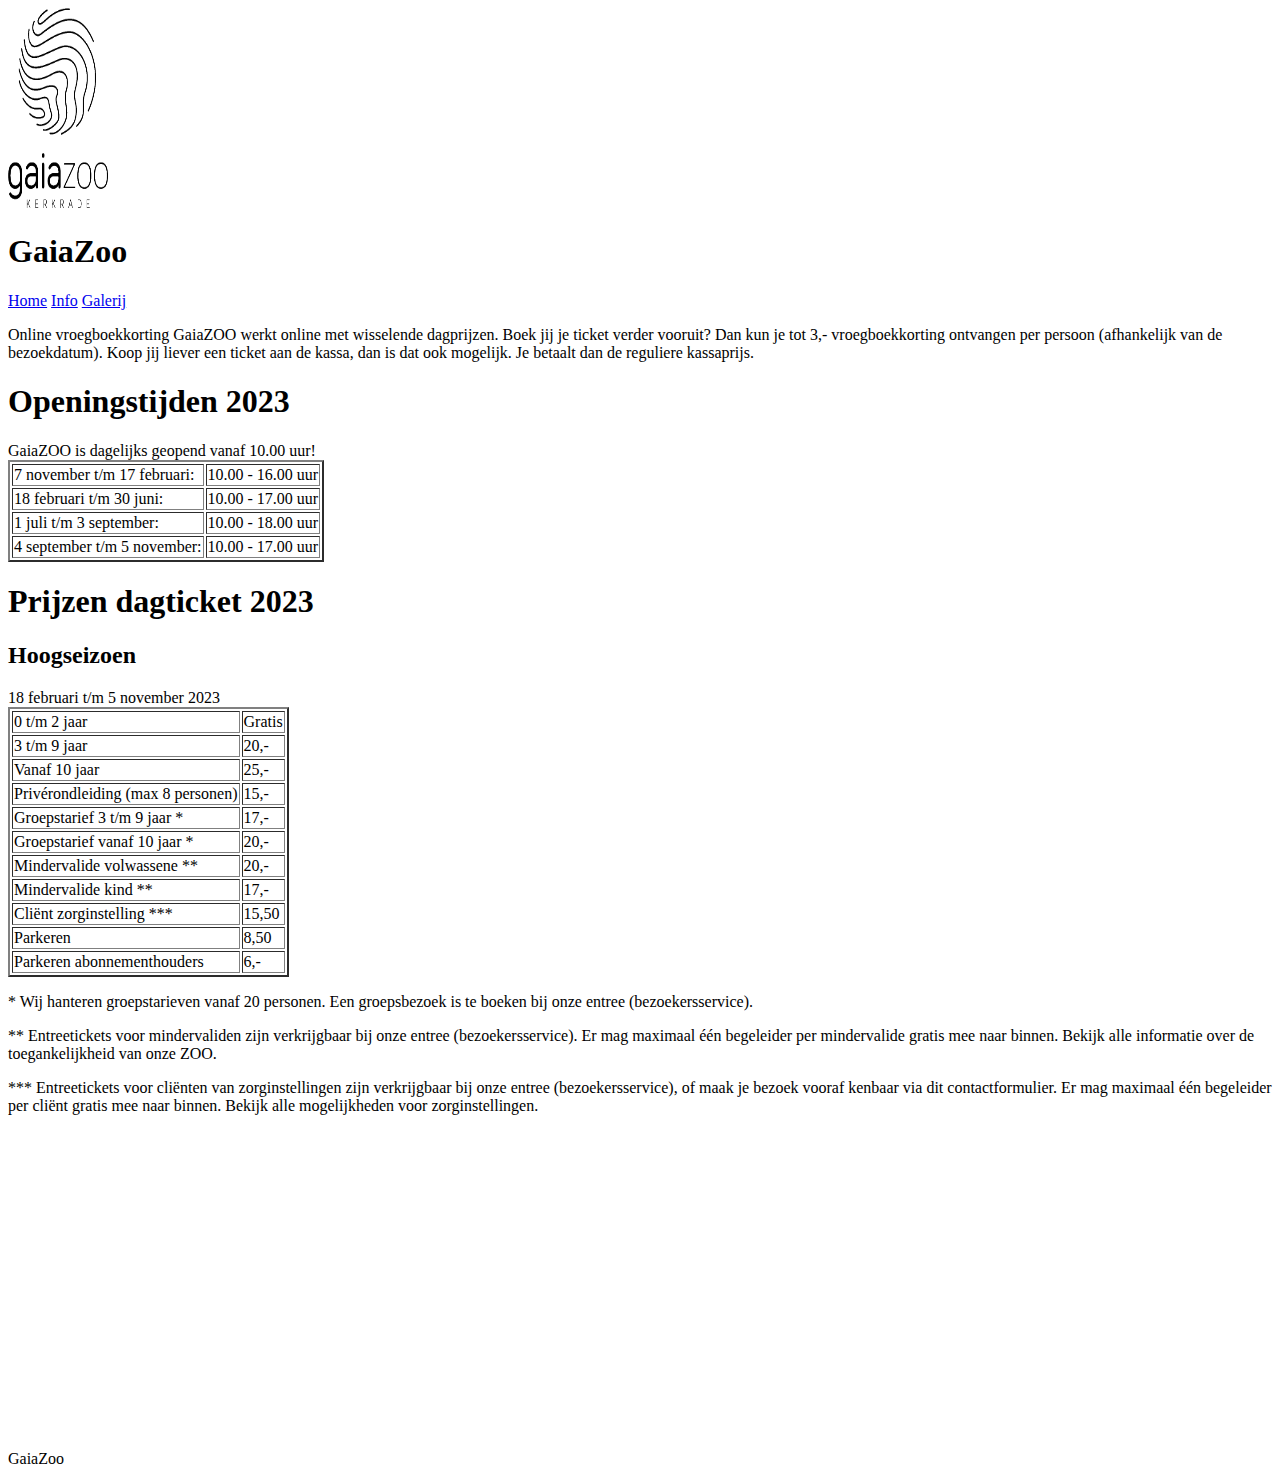
<file: Les 9/Website/info.html>
<!DOCTYPE html>
<html>
<!-- openingstijden attractie/relevante informatie, 2 youtube-video's attractie -->
<meta charset="utf-8">

<head>
  <title>
    GaiaZoo - Info
  </title>
  <meta name="description" content="GaiaZoo Kerkrade, ervaar hoe bijzonder onze aarde is.">
  <meta name="keywords" content="gaiazoo, kerkrade, dierentuin, dieren, leeuw, kikker, aap">
</head>

<body>
  <header><img src="afbeeldingen/logo_white_figma-450x562.png" height="200" width="100" />
    <h1>GaiaZoo</h1>
    <nav>
      <a href="index.html">Home</a>
      <a href="info.html">Info</a>
      <a href="galerij.html">Galerij</a>
    </nav>
  </header>
  
  <article>
    <section id="Openingstijden">
      <p>
        Online vroegboekkorting

        GaiaZOO werkt online met wisselende dagprijzen. Boek jij je ticket verder vooruit? Dan kun je tot 3,-
        vroegboekkorting ontvangen per persoon (afhankelijk van de bezoekdatum). Koop jij liever een ticket aan de
        kassa, dan is dat ook mogelijk. Je betaalt dan de reguliere kassaprijs.
      </p>

      <h1>Openingstijden 2023</h1>
      <table border="2">
        <thead> GaiaZOO is dagelijks geopend vanaf 10.00 uur!</thead>
        <tr>
          <td>
            7 november t/m 17 februari:
          </td>
          <td>
            10.00 &#45; 16.00 uur
          </td>
        </tr>
        <tr>
          <td>
            18 februari t/m 30 juni:
          </td>
          <td>
            10.00 &#45; 17.00 uur
          </td>
        </tr>
        <tr>
          <td>
            1 juli t/m 3 september:
          </td>
          <td>
            10.00 &#45; 18.00 uur
          </td>
        </tr>
        <tr>
          <td>
            4 september t/m 5 november:
          </td>
          <td>
            10.00 &#45; 17.00 uur
          </td>
        </tr>
      </table>
    </section>

    <aside>
      <h1>Prijzen dagticket 2023</h1>
      <h2>Hoogseizoen</h2>
      18 februari t/m 5 november 2023
      <table border="2">
        <tr>
          <td>
            0 t/m 2 jaar
          </td>
          <td>
            Gratis
          </td>
        </tr>
        <tr>
          <td>
            3 t/m 9 jaar
          </td>
          <td>
            20,-
          </td>
        </tr>
        <tr>
          <td>
            Vanaf 10 jaar
          </td>
          <td>
            25,-
          </td>
        </tr>
        <tr>
          <td>
            Privérondleiding (max 8 personen)
          </td>
          <td>
            15,-
          </td>
        </tr>
        <tr>
          <td>
            Groepstarief 3 t/m 9 jaar *
          </td>
          <td>
            17,-
          </td>
        </tr>
        <tr>
          <td>
            Groepstarief vanaf 10 jaar *
          </td>
          <td>
            20,-
          </td>
        </tr>
        <tr>
          <td>
            Mindervalide volwassene **
          </td>
          <td>
            20,-
          </td>
        </tr>
        <tr>
          <td>
            Mindervalide kind **
          </td>
          <td>
            17,-
          </td>
        </tr>
        <tr>
          <td>
            Cliënt zorginstelling ***
          </td>
          <td>
            15,50
          </td>
        </tr>
        <tr>
          <td>
            Parkeren
          </td>
          <td>
            8,50
          </td>
        </tr>
        <tr>
          <td>
            Parkeren abonnementhouders
          </td>
          <td>
            6,-
          </td>
        </tr>
      </table>
      <p>* Wij hanteren groepstarieven vanaf 20 personen. Een groepsbezoek is te boeken bij onze entree
        (bezoekersservice).</p>
      <p>** Entreetickets voor mindervaliden zijn verkrijgbaar bij onze entree (bezoekersservice). Er mag maximaal één
        begeleider per mindervalide gratis mee naar binnen. Bekijk alle informatie over de toegankelijkheid van onze
        ZOO.</p>
      <p>*** Entreetickets voor cliënten van zorginstellingen zijn verkrijgbaar bij onze entree (bezoekersservice), of
        maak je bezoek vooraf kenbaar via dit contactformulier. Er mag maximaal één begeleider per cliënt gratis mee
        naar binnen. Bekijk alle mogelijkheden voor zorginstellingen.</p>
    </aside>
  </article>
  <div id="youtubeVideos">
    <iframe width="560" height="315" src="https://www.youtube.com/embed/mpDyyDdx7ms" title="YouTube video player"
      frameborder="0"
      allow="accelerometer; autoplay; clipboard-write; encrypted-media; gyroscope; picture-in-picture; web-share"
      allowfullscreen></iframe>

    <iframe width="560" height="315" src="https://www.youtube.com/embed/8V1rJtR7veQ" title="YouTube video player"
      frameborder="0"
      allow="accelerometer; autoplay; clipboard-write; encrypted-media; gyroscope; picture-in-picture; web-share"
      allowfullscreen></iframe>
  </div>
  <footer>GaiaZoo</footer>
</body>

</html>
</file>
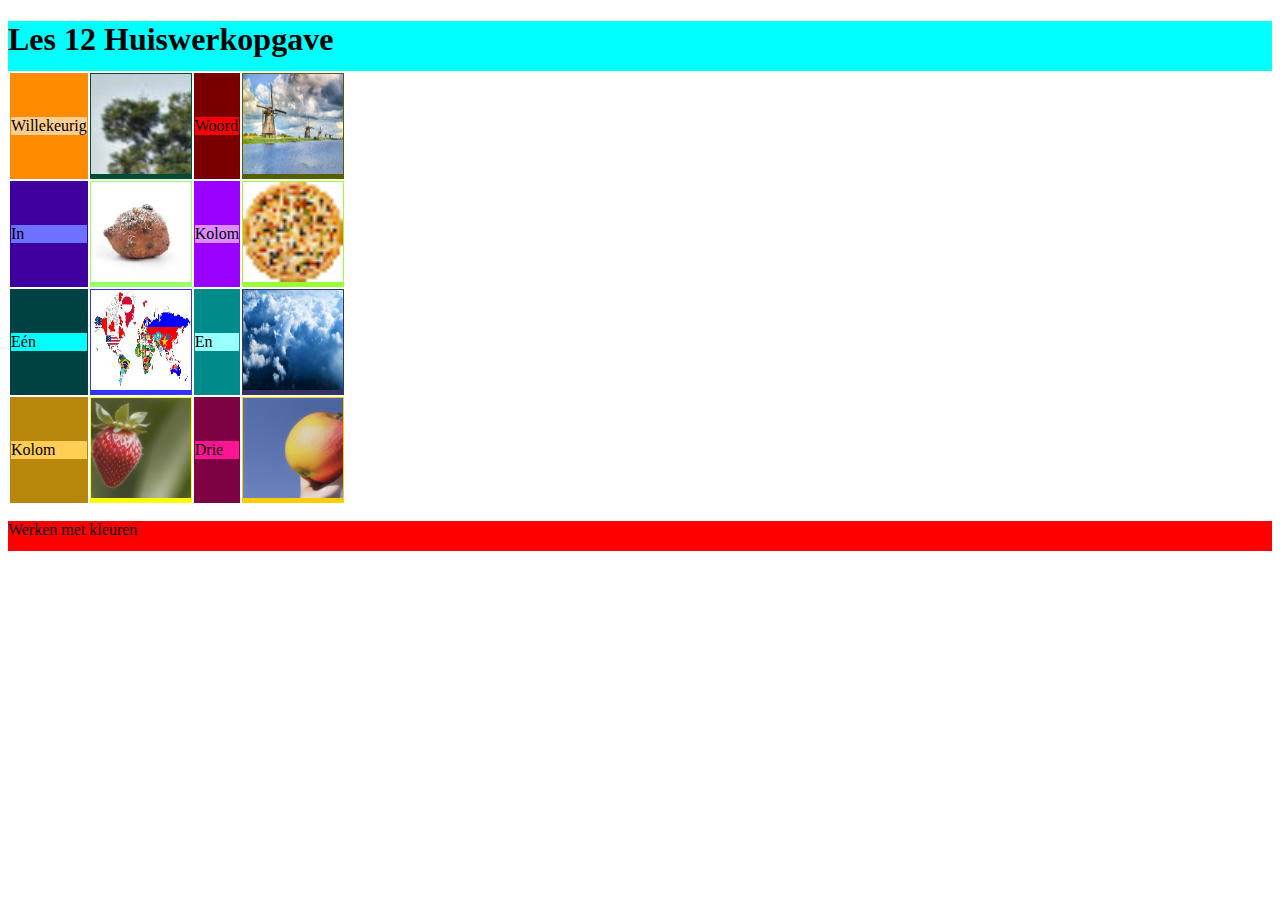
<file: Les12/Website/Les 12 huiswerk.html>
<!-- Opdracht: Titel naar keuze
                header en footer met geschikt formaat en achtergrondkleur
                tabel 4x4 cellen, iedere cel heeft andere achtergrondkleur en element id
                cellen in kolom 1 en 3 plaatst u een willekeurig woord, ieder woord heeft andere achtergrondkleur
                cellen 2 en 4 plaatst u een afbeelding

                css in afzonderlijk bestand
                werkende koppeling naar css bestand
                plaats pagina online op github en stuur link naar docent
                -->
<!DOCTYPE html>
<html lang="nl">

<head>
    <meta charset="utf-8">
    <title>
        Les 12 Huiswerkopgave
    </title>
    <link rel="stylesheet" type="text/css" href="style/main.css" />
</head>

<body>
    <header>
        <h1>Les 12 Huiswerkopgave</h1>
    </header>
    <table>
        <tr>
            <td id="celRij1Col1">
                <p id="tekstCelRij1Col1"> Willekeurig </p>
            </td>
            <td id="celRij1Col2"> <!-- afbeelding-->
                <img src="afbeeldingen/afbeelding.png" alt="">
            </td>
            <td id="celRij1Col3">
                <p id="tekstCelRij1Col3">Woord </p>
            </td>
            <td id="celRij1Col4"> <!-- afbeelding -->
                <img src="afbeeldingen/molen.jpg" alt="">
            </td>
        </tr>

        <tr>
            <td id="celRij2Col1">
                <p id="tekstCelRij2Col1">In </p>
            </td>
            <td id="celRij2Col2"> <!-- afbeelding-->
                <img src="afbeeldingen/oliebol.png" alt="">
            </td>
            <td id="celRij2Col3">
                <p id="tekstCelRij2Col3">Kolom</p>
            </td>
            <td id="celRij2Col4"> <!-- afbeelding -->
                <img src="afbeeldingen/pizza.png" alt="">
            </td>
        </tr>

        <tr>
            <td id="celRij3Col1">
                <p id="tekstCelRij3Col1">Eén</p>
            </td>
            <td id="celRij3Col2"> <!-- afbeelding-->
                <img src="afbeeldingen/wereldkaart.jpg" alt="">
            </td>
            <td id="celRij3Col3">
                <p id="tekstCelRij3Col3">En </p>
            </td>
            <td id="celRij3Col4"> <!-- afbeelding -->
                <img src="afbeeldingen/wolken.jpeg" alt="">
            </td>
        </tr>

        <tr>
            <td id="celRij4Col1">
                <p id="tekstCelRij4Col1">Kolom</p>
            </td>
            <td id="celRij4Col2"> <!-- afbeelding-->
                <img src="afbeeldingen/strawberry1.jpeg" alt="">
            </td>
            <td id="celRij4Col3">
                <p id="tekstCelRij4Col3">Drie</p>
            </td>
            <td id="celRij4Col4"> <!-- afbeelding -->
                <img src="afbeeldingen/fruit.jpeg" alt="">
            </td>
        </tr>

    </table>
    <footer>
        <p>Werken met kleuren</p>
    </footer>
</body>

</html>
</file>
<file: Les18/style/main.css>
[class*="col-"] {
    width: 100%;
}

@media only screen and (min-width: 768px) {
    [class*="col-"] {
        float: left;
        padding: 15px;
    }

    .col-1 {
        width: 8.33%;
    }

    .col-2 {
        width: 16.66%;
    }

    .col-3 {
        width: 25%;
    }

    .col-4 {
        width: 33.33%;
    }

    .col-5 {
        width: 41.66%;
    }

    .col-6 {
        width: 50%;
    }

    .col-7 {
        width: 58.33%;
    }

    .col-8 {
        width: 66.66%;
    }

    .col-9 {
        width: 75%;
    }

    .col-10 {
        width: 83.33%;
    }

    .col-11 {
        width: 91.66%;
    }

    .col-12 {
        width: 100%;
    }
}
body
{
    
    font-family: 'Roboto', sans-serif;
}

.page-container{
    position: relative;
}
header {
    background-repeat: no-repeat;
    background-position: center;
    background-image: url(../afbeeldingen/schimmert-banner.jpg);
    height: 120px;
    padding: 15px;
    text-align: center;
    text-shadow: 3px 3px #96e6ff;
}
footer{
    clear: both;
    position: relative;
    height: 100px;
    width: 100%;
    margin-top: -210px;
    margin: 10px;
    text-align: center;
    
}

menu ul {
    list-style-type: none;
    margin: 0;
    padding: 0;
}

menu li {
    padding: 8px;
    margin-bottom: 7px;
    background-color: olive;
    color: white;
}

menu li:hover {
    background-color: green;
}

#kolom2{
    background-color: #A6DBFD;
    
}
img{
    display: inline;
    float: right;
}
</file>
<file: Les22/style/main.css>
img{
    display: block;
width: 75%;
    padding: 5px;
}
#titel{
    color: antiquewhite;
    text-align: center;
}
body{
    background-color: antiquewhite;
    text-align: center;
    margin: 5px;
}
.active{
    background-color: lightblue;
}
footer{
    min-height: 200px;
}
label{
    text-align: right;
   
}
input, textarea{
    margin-bottom: 10px;
}
.btn{
    border-radius: 10px;
}
</file>
<file: Les25/style/main.css>
.col{
    width: 24%;
    height: auto;
    float: left;
    border: 1px solid black;
}
.row{
    clear:both;
    width: 100%;
    margin: auto;
}
body{
     background-color: antiquewhite;
}

@media only screen and (min-width: 768px) {
    .col{
        width: 150px;
        height: 150px;
        float: left;
        border: 1px solid black;
    }

    .row{
        width: 610px;
    }
    body{
        height: 100vh - 18px;
    }
    .container{
        height: 70vh;
    }

}

p, header{
    text-align: center;
    
}
p{
    font-size: 48px;
}
p#uitleg{
    font-size: large;
    
}
p#score{
    font-size: x-large;
    width: 20%;
    margin: auto;
    
}

#footer{
    font-size: medium;

}

button {
  align-items: center;
  background-image: linear-gradient(144deg,#AF40FF, #5B42F3 50%,#00DDEB);
  border: 0;
  border-radius: 8px;
  box-shadow: rgba(151, 65, 252, 0.2) 0 15px 30px -5px;
  box-sizing: border-box;
  color: #FFFFFF;
  font-size: 20px;
  justify-content: center;
  line-height: 1em;
  max-width: 100%;
  min-width: 140px;
  padding: 3px;
  cursor: pointer;
    position: relative;
    left: 50%;
    transform: translate(-50%, -8%);
}

button:active,
button:hover {
  outline: 0;
}

button span {
  background-image: linear-gradient(144deg, #00DDEB, #5B42F3 50%,#AF40FF);
  padding: 1px 26px;
  border-radius: 3px;
  width: 100%;
  transition: 300ms;
}

button:hover span {
  background: none;
}

@media (min-width: 768px) {
  button {
    font-size: 24px;
    min-width: 196px;
  }
}
</file>
<file: Les12/Website/style/main.css>
header {
    background-color: aqua;
    height: 50px;
}

footer {
    background-color: red;
    height: 30px;
}

#celRij1Col1 {
    background-color: darkorange;
}

#tekstCelRij1Col1 {
    background-color: rgb(255, 206, 146);
}

#celRij1Col2 {
    /* afbeelding */
    background-color: rgb(0, 77, 51);
}

#celRij1Col3 {
    background-color: #7a0000;
}

#tekstCelRij1Col3 {
    background-color: rgb(255, 0, 0);
}

#celRij1Col4 {
    /* afbeelding */
    background-color: #565f00;
}

#celRij2Col1 {
    background-color: #4000a0;
}

#tekstCelRij2Col1 {
    background-color: #6e71ff;
}

#celRij2Col2 {
    /* afbeelding */
    background-color: #99FF66;
}

#celRij2Col3 {
    background-color: #9900FF;
}

#tekstCelRij2Col3 {
    background-color: #de8bff;
}

#celRij2Col4 {
    /* afbeelding */
    background-color: #99FF33;
}

#celRij3Col1 {
    background-color: #004141;
}

#tekstCelRij3Col1 {
    background-color: #00ffff;
}

#celRij3Col2 {
    /* afbeelding */
    background-color: #3333FF;
}

#celRij3Col3 {
    background-color: darkcyan;
}

#tekstCelRij3Col3 {
    background-color: #99FFFF;
}

#celRij3Col4 {
    /* afbeelding */
    background-color: #333366;
}

#celRij4Col1 {
    background-color: darkgoldenrod;
}

#tekstCelRij4Col1 {
    background-color: rgb(255, 206, 84);
}

#celRij4Col2 {
    /* afbeelding */
    background-color: #FFFF00;
}

#celRij4Col3 {
    background-color: rgb(124, 2, 67);
}

#tekstCelRij4Col3 {
    background-color: deeppink;
}

#celRij4Col4 {
    /* afbeelding */
    background-color: #FFCC00;
}





img {
    width: 100px;
    height: 100px;
}
</file>
